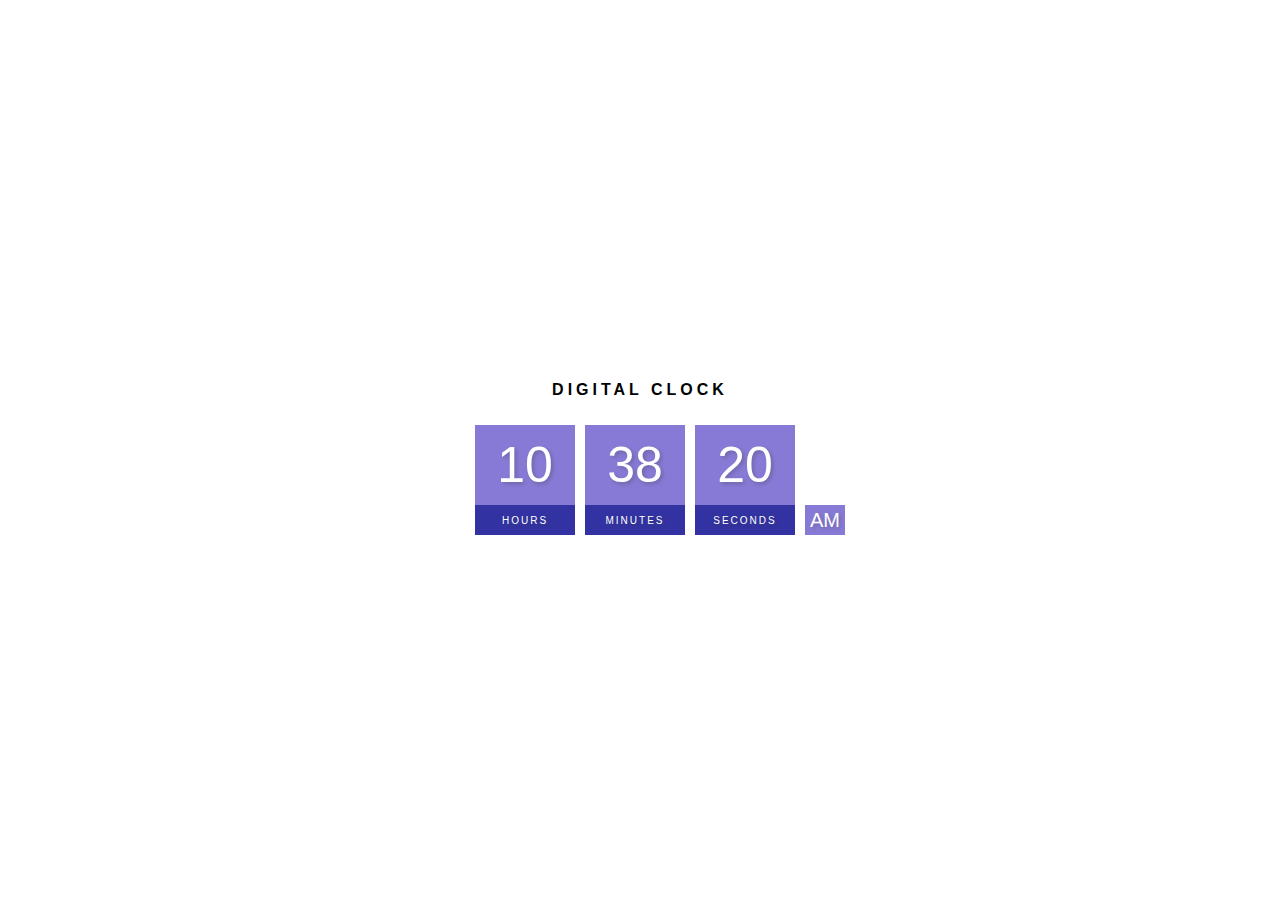
<file: 1-Digital-Clock/index.html>
<!DOCTYPE html>
<html lang="en">
  <head>
    <meta charset="UTF-8" />
    <meta http-equiv="X-UA-Compatible" content="IE=edge" />
    <meta name="viewport" content="width=device-width, initial-scale=1.0" />
    <title>Digital Clock</title>
    <link rel="stylesheet" href="style.css" />
  </head>
  <body>
    <h2>Digital Clock</h2>
    <div class="clock">
      <div>
        <span id="hour">00</span>
        <span class="text">Hours</span>
      </div>
      <div>
        <span id="minutes">00</span>
        <span class="text">Minutes</span>
      </div>
      <div>
        <span id="seconds">00</span>
        <span class="text">Seconds</span>
      </div>
      <div>
        <span id="ampm">AM</span>
      </div>
    </div>
    <script src="script.js"></script>
  </body>
</html>
</file>
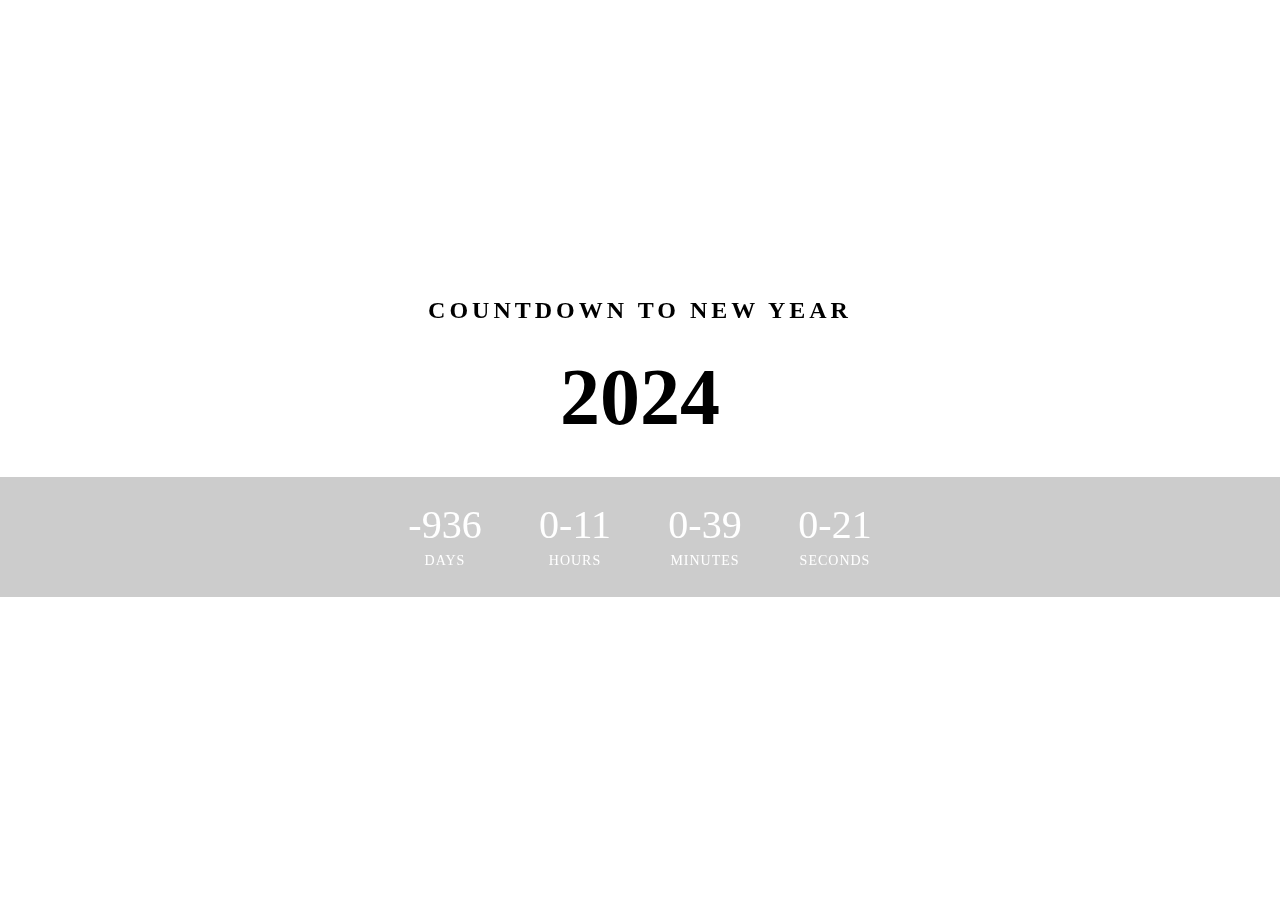
<file: 2-New-Year-Countdown/index.html>
<!DOCTYPE html>
<html lang="en">
  <head> 
    <meta charset="UTF-8" />
    <meta http-equiv="X-UA-Compatible" content="IE=edge" />
    <meta name="viewport" content="width=device-width, initital-scale=1.0" />
    <title>New Year Countdown</title>
    <link rel="stylesheet" href="style.css" />
  </head>
  <body>
    <h2>Countdown to New Year</h2>
    <div class="year">2024</div>
    <div class="countdown">
      <div id="day">00</div>
      <div id="hour">00</div>
      <div id="minute">00</div>
      <div id="second">00</div>
    </div>
    <script src="script.js"></script>
  </body>
</html>
</file>
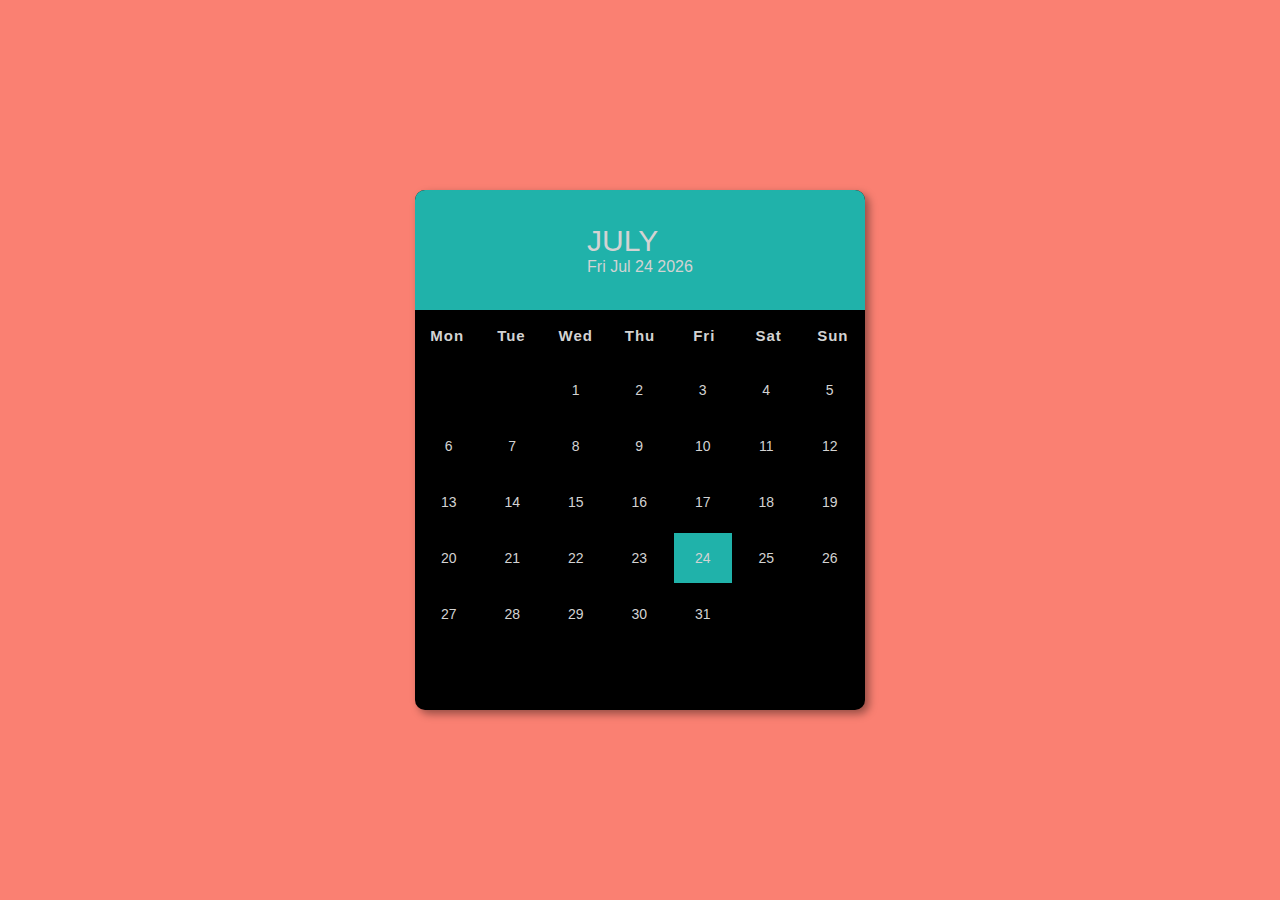
<file: 4-Calendar/index.html>
<!DOCTYPE html>
<html lang="en">
    <head>
        <meta charset="UTF-8"/>
        <meta http-equiv="X-UA-Compatible" content="IE=edge"/>
        <meta name="viewport" content="width=device-width, initial-scale=1.0"/>
        <link rel="stylesheet" href="style.css" />
        <title>Calendar</title>
    </head>
    <body>
        <main class="container">
            <div class="calendar">
                <div class="month">
                    <div class="date">
                        <h1></h1>
                        <p></p>
                    </div>
                </div>
                <div class="weekdays">
                    <div>Mon</div>
                    <div>Tue</div>
                    <div>Wed</div>
                    <div>Thu</div>
                    <div>Fri</div>
                    <div>Sat</div>
                    <div>Sun</div>
                </div>
                <div class="days">
                    
                </div>
            </div>
        </main>
        <script src="script.js"></script>
    </body>
</html>
</file>
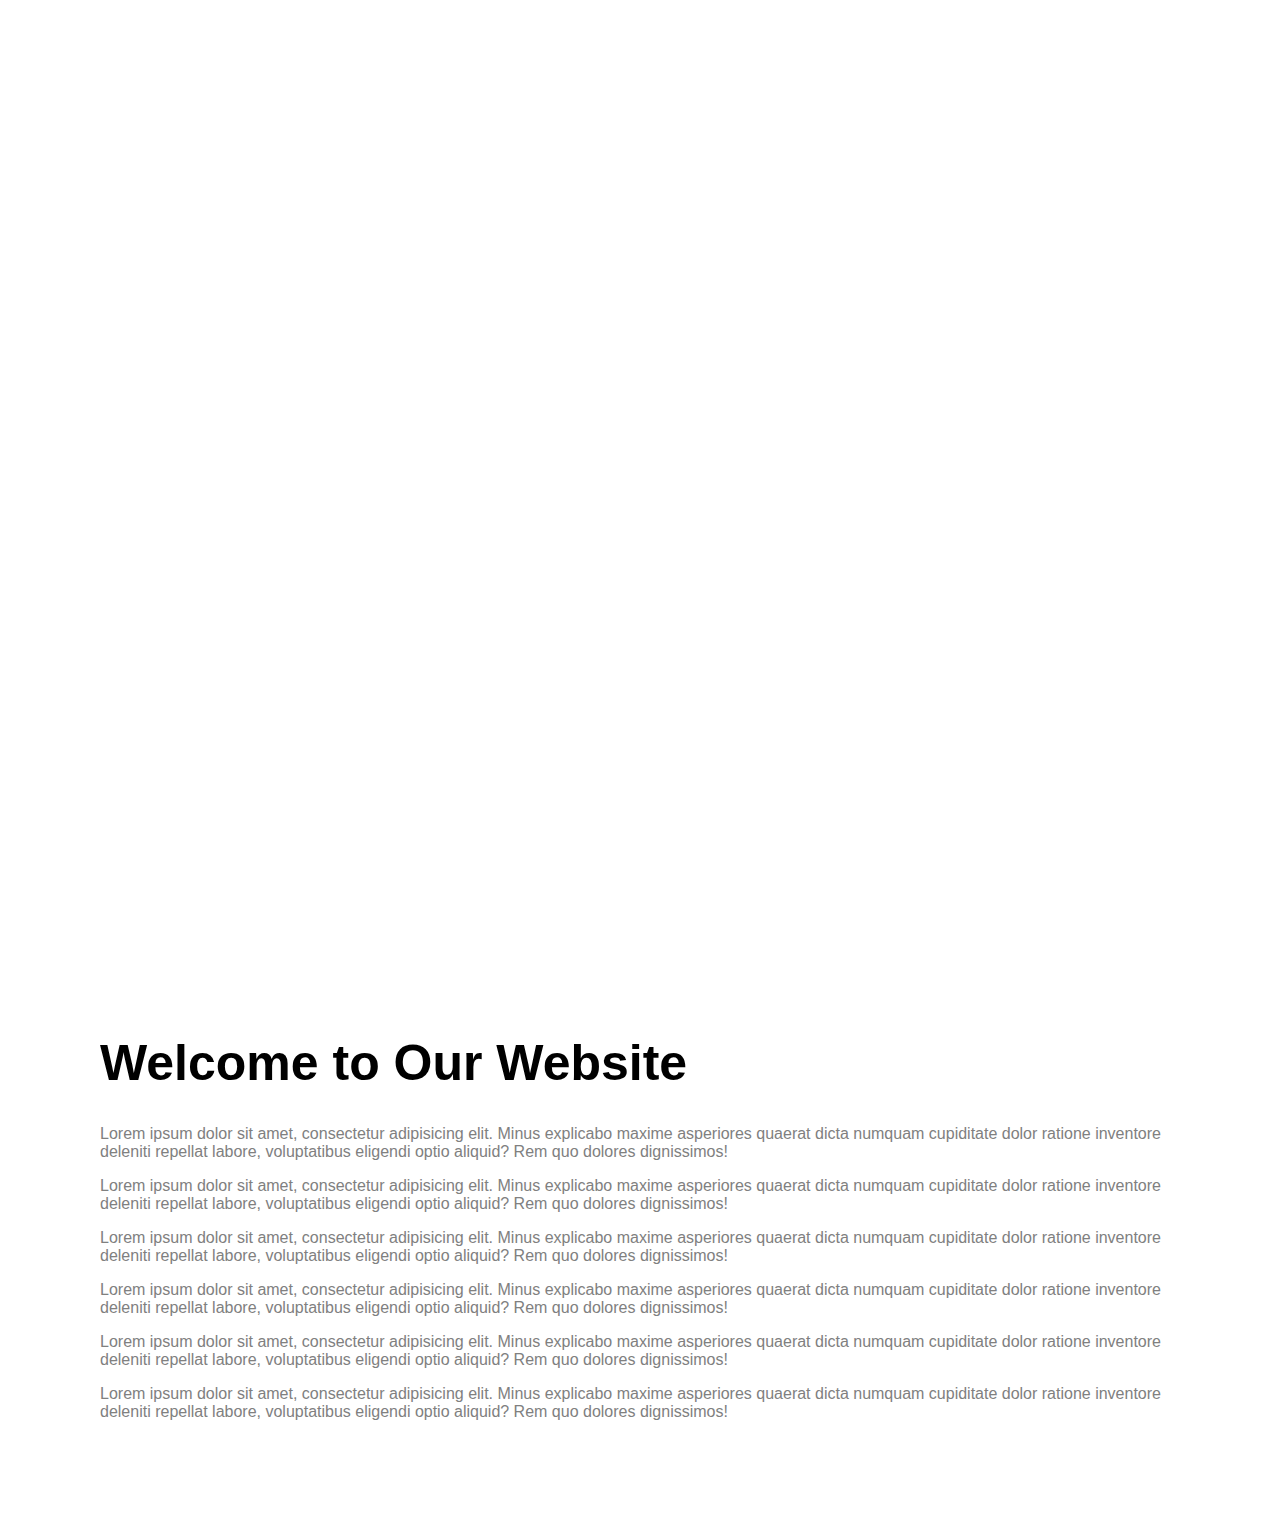
<file: 6-BG-Image-Scroll-Effect/index.html>
<!DOCTYPE html>
<html lang="en">
    <head>
        <meta charset="UTF-8"/>
        <meta http-equiv="X-UA-Compatible" content="IE=edge"/>
        <meta name="viewport" content="width=device-width, initial-scale=1.0"/>
        <link rel="stylesheet" href="style.css" />
        <title>BG-Image-Scroll-Effect</title>
    </head>
    <body>
        <div class="bg-image" id="bg-image"></div>
        <div class="container">
            <h1>Welcome to Our Website</h1>
            <p>Lorem ipsum dolor sit amet, consectetur adipisicing elit. Minus explicabo maxime asperiores quaerat dicta numquam cupiditate dolor ratione inventore deleniti repellat labore, voluptatibus eligendi optio aliquid? Rem quo dolores dignissimos!</p>
            <p>Lorem ipsum dolor sit amet, consectetur adipisicing elit. Minus explicabo maxime asperiores quaerat dicta numquam cupiditate dolor ratione inventore deleniti repellat labore, voluptatibus eligendi optio aliquid? Rem quo dolores dignissimos!</p>
            <p>Lorem ipsum dolor sit amet, consectetur adipisicing elit. Minus explicabo maxime asperiores quaerat dicta numquam cupiditate dolor ratione inventore deleniti repellat labore, voluptatibus eligendi optio aliquid? Rem quo dolores dignissimos!</p>
            <p>Lorem ipsum dolor sit amet, consectetur adipisicing elit. Minus explicabo maxime asperiores quaerat dicta numquam cupiditate dolor ratione inventore deleniti repellat labore, voluptatibus eligendi optio aliquid? Rem quo dolores dignissimos!</p>
            <p>Lorem ipsum dolor sit amet, consectetur adipisicing elit. Minus explicabo maxime asperiores quaerat dicta numquam cupiditate dolor ratione inventore deleniti repellat labore, voluptatibus eligendi optio aliquid? Rem quo dolores dignissimos!</p>
            <p>Lorem ipsum dolor sit amet, consectetur adipisicing elit. Minus explicabo maxime asperiores quaerat dicta numquam cupiditate dolor ratione inventore deleniti repellat labore, voluptatibus eligendi optio aliquid? Rem quo dolores dignissimos!</p>
        </div>
        <script src="script.js"></script>
    </body>
</html>
</file>
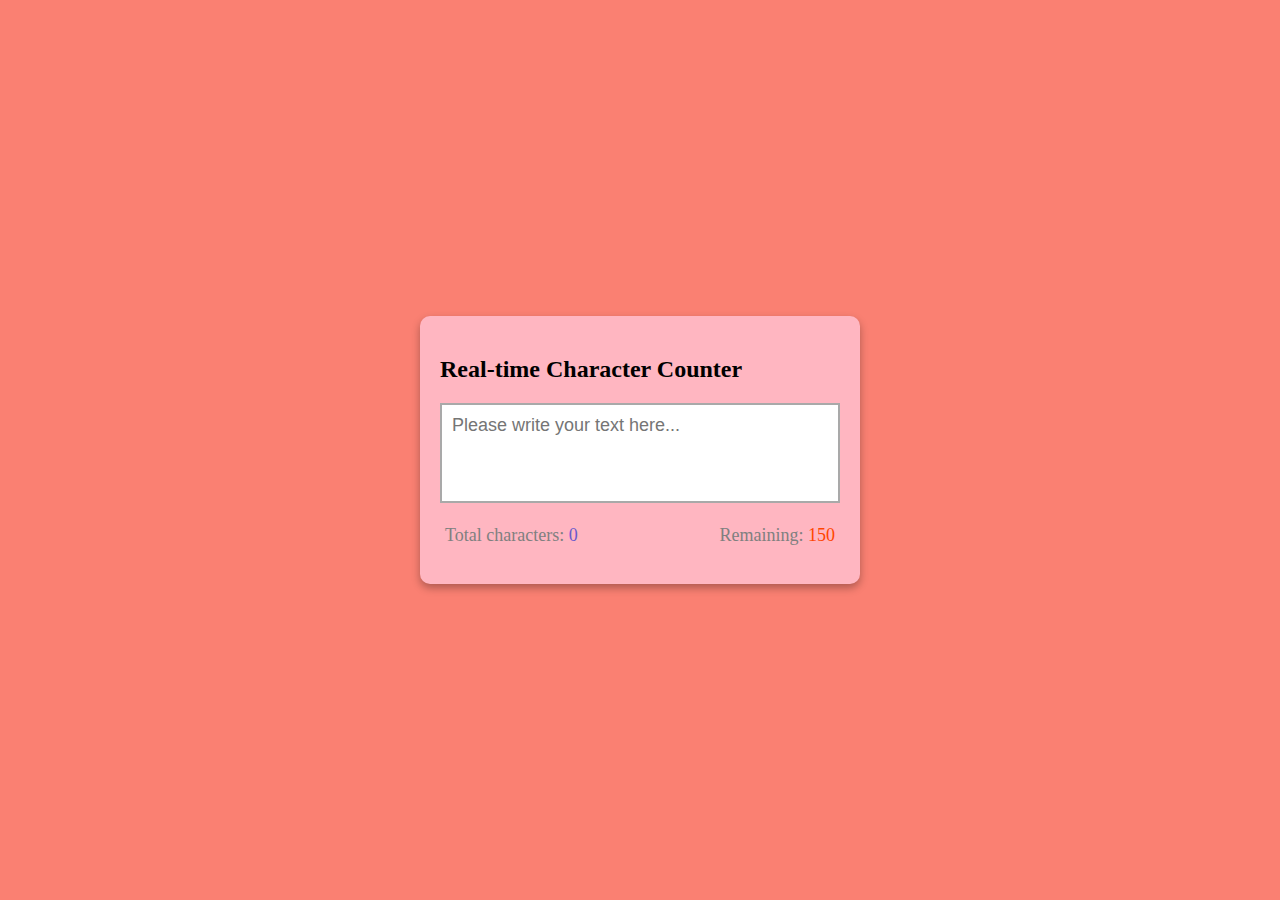
<file: 7-Real-time-Character-Counter/index.html>
<!DOCTYPE html>
<html>
    <head>
        <meta charset="UTF=8" />
        <meta http-equiv="X-UA-Compatible" content="IE=edge"/>
        <meta name="viewport" content="width=device-width, initial-scale=1.0"/>
        <title>Real-time Character Counter</title>
        <link href="style.css" rel="stylesheet" />
    </head>
    <body>
        <div class="container">
            <h2>Real-time Character Counter</h2>
            <textarea class="textarea" id="textarea" placeholder="Please write your text here..." maxlength="150"></textarea>
            <div class="counter-container">
                <p>Total characters: 
                    <span class="total-counter" id="total-counter">0</span>
                </p>
                <p>Remaining: 
                    <span class="remaining-counter" id="remaining-counter"></span>
                </p>
                
            </div>
        </div>
        <script src="script.js"></script>
    </body>
</html>
</file>
<file: 1-Digital-Clock/style.css>
body{
    font-family: sans-serif;
    margin: 0;
    display: flex;
    flex-direction: column;
    align-items: center;
    height: 100vh;
    justify-content: center;
    background-image: url("https://img.freepik.com/free-photo/doi-luang-chiang-dao-mountains-sunrise-chiang-mai-thailand_335224-1400.jpg?w=900&t=st=1674119270~exp=1674119870~hmac=bc9b7917d8edde182b3943b514307548b509197d34202523fb538fca0c31b4eb");
    background-position: center;
    background-repeat: no-repeat;
    background-size: cover;
}

h2{
    text-transform: uppercase;
    letter-spacing: 4px;
    font-size: 16px;
    text-align: center;
    background-color: rgba(255,255,255,0.8);
    padding: 8px;
}

.clock{
    display: flex;
}

.clock div{
    margin: 5px;
    position: relative;
}

.clock span{
    width: 100px;
    height: 80px;
    background-color: slateblue;
    opacity: 80%;
    color: white;
    display: flex;
    justify-content: center;
    align-items: center;
    font-size: 50px;
    text-shadow: 2px 2px 4px rgba(0,0,0,0.3);
}

.clock .text{
    height: 30px;
    font-size: 10px;
    text-transform: uppercase;
    letter-spacing: 2px;
    background-color: darkblue;
    opacity: 0.8;
}


.clock #ampm{
    position: absolute;
    bottom: 0;
    width: 40px;
    height: 30px;
    font-size: 20px;
    background-color: slateblue;
}
</file>
<file: 2-New-Year-Countdown/style.css>
body{
    margin: 0;
    display: flex;
    flex-direction: column;
    align-items: center;
    height: 100vh;
    justify-content: center;
    font-family: cursive;
    background-image: url("https://img.freepik.com/free-photo/excited-audience-watching-confetti-fireworks-having-fun-music-festival-night-copy-space_637285-559.jpg?size=626&ext=jpg");
    background-repeat: no-repeat;
    background-position: center;
    background-size: cover;
    overflow: hidden;
}

h2{
    text-transform: uppercase;
    letter-spacing: 4px;
    text-align: center;
    backdrop-filter: blur(5px);
    padding: 4px;
}

.year{
    font-size: 5em;
    backdrop-filter: blur(4px);
    font-weight: bold;
    padding: 4px;
}

.countdown{
    margin: 30px;
    background-color: rgba(0,0,0,0.2);
    backdrop-filter: blur(10px);
    width: 100%;
    color: white;
    height: 120px;
    display: flex;
    justify-content: center;
    align-items: center;
}

.countdown div{
    margin: 0 15px;
    font-size: 2.5em;
    font-weight: 500;
    margin-top: -25px;
    position: relative;
    text-align: center;
    width: 100px;
}

.countdown div::before{
    content: "";
    position: absolute;
    bottom: -30px;
    left: 0;
    font-size: 0.35em;
    line-height: 35px;
    text-transform: uppercase;
    letter-spacing: 1px;
    font-weight: 500;
    width: 100px;
    height: 35px;
}

.countdown #day::before{
    content: "Days";
}
.countdown #hour::before{
    content: "Hours";
}
.countdown #minute::before{
    content: "Minutes";
}
.countdown #second::before{
    content: "Seconds";
}
</file>
<file: 4-Calendar/style.css>
*{
    margin: 0;
    padding: 0;
    font-family: sans-serif;
    box-sizing: border-box;
}

.container{
    width: 100%;
    min-height: 100vh;
    background-color: salmon;
    display: flex;
    justify-content: center;
    align-items: center;
}

.calendar{
    background-color: black;
    color: lightgray;
    width: 450px;
    height: 520px; 
    box-shadow: 4px 4px 8px rgba(0, 0, 0, 0.4);
    border-radius: 10px;    
}

.month{
    width: 100%;
    height: 120px;
    background-color: lightseagreen;
    display: flex;
    justify-content: center;
    align-items: center;
    border-radius: 10px 10px 0 0;
}

.month h1{
    font-size: 30px;
    font-weight: 400;
    text-transform: uppercase;
}

.month p{
    font-size: 16px;
}

.weekdays{
    display: flex;
    width: 100%;
    height: 50px;
}

.weekdays div{
    font-size: 15px;
    font-weight: bold;
    letter-spacing: 1px;
    width: 100%;
    display: flex;
    align-items: center;
    justify-content: center;
}

.days{
    width: 100%;
    display: flex;
    flex-wrap: wrap;
    padding: 2px;
}

.days div{
    font-size: 14px;
    margin: 3px;
    width: 57.5px;
    height: 50px;
    display: flex;
    justify-content: center;
    align-items: center;
}

.days div:hover:not(.empty){
    border: 2px solid gray;
    cursor: pointer;
}

.today{
    background-color: lightseagreen;
}
</file>
<file: 6-BG-Image-Scroll-Effect/style.css>
body{
    margin: 0;
    font-family: sans-serif;
}

.bg-image{
    width: 100%;
    height: 100vh;
    background-image: url("https://images.unsplash.com/photo-1505144808419-1957a94ca61e?ixlib=rb-4.0.3&ixid=MnwxMjA3fDB8MHxzZWFyY2h8Nnx8bmF0dXJlfGVufDB8MXwwfHw%3D&auto=format&fit=crop&w=600&q=60");

    background-position: center;
    background-attachment: fixed;
    background-size: 100%;
}

.container{
    padding: 100px;
}

h1{
    font-size: 50px;
}

p{
    color: grey;
}

@media (max-width: 500px){
    .container{
        padding: 10px;
    }
}
</file>
<file: 7-Real-time-Character-Counter/style.css>
body{
    margin: 0;
    display: flex;
    justify-content: center;
    height: 100vh;
    align-items: center;
    background-color: salmon;
    font-family: cursive;
}

.container{
    background-color: lightpink;
    width: 400px;
    padding: 20px;
    margin: 5px;
    border-radius: 10px;
    box-shadow: 0 4px 8px rgba(0,0,0,0.3);
}

.textarea{
    resize: none;
    width: 100%;
    height: 100px;
    font-size: 18px;
    font-family: sans-serif;
    padding: 10px;
    box-sizing: border-box;
    border: 2px solid darkgray;
}

.counter-container{
    display: flex;
    justify-content: space-between;
    padding: 0 5px;
}

.counter-container p{
    font-size: 18px;
    color: gray;
}

.total-counter{
    color: slateblue;
}

.remaining-counter{
    color: orangered;
}
</file>
